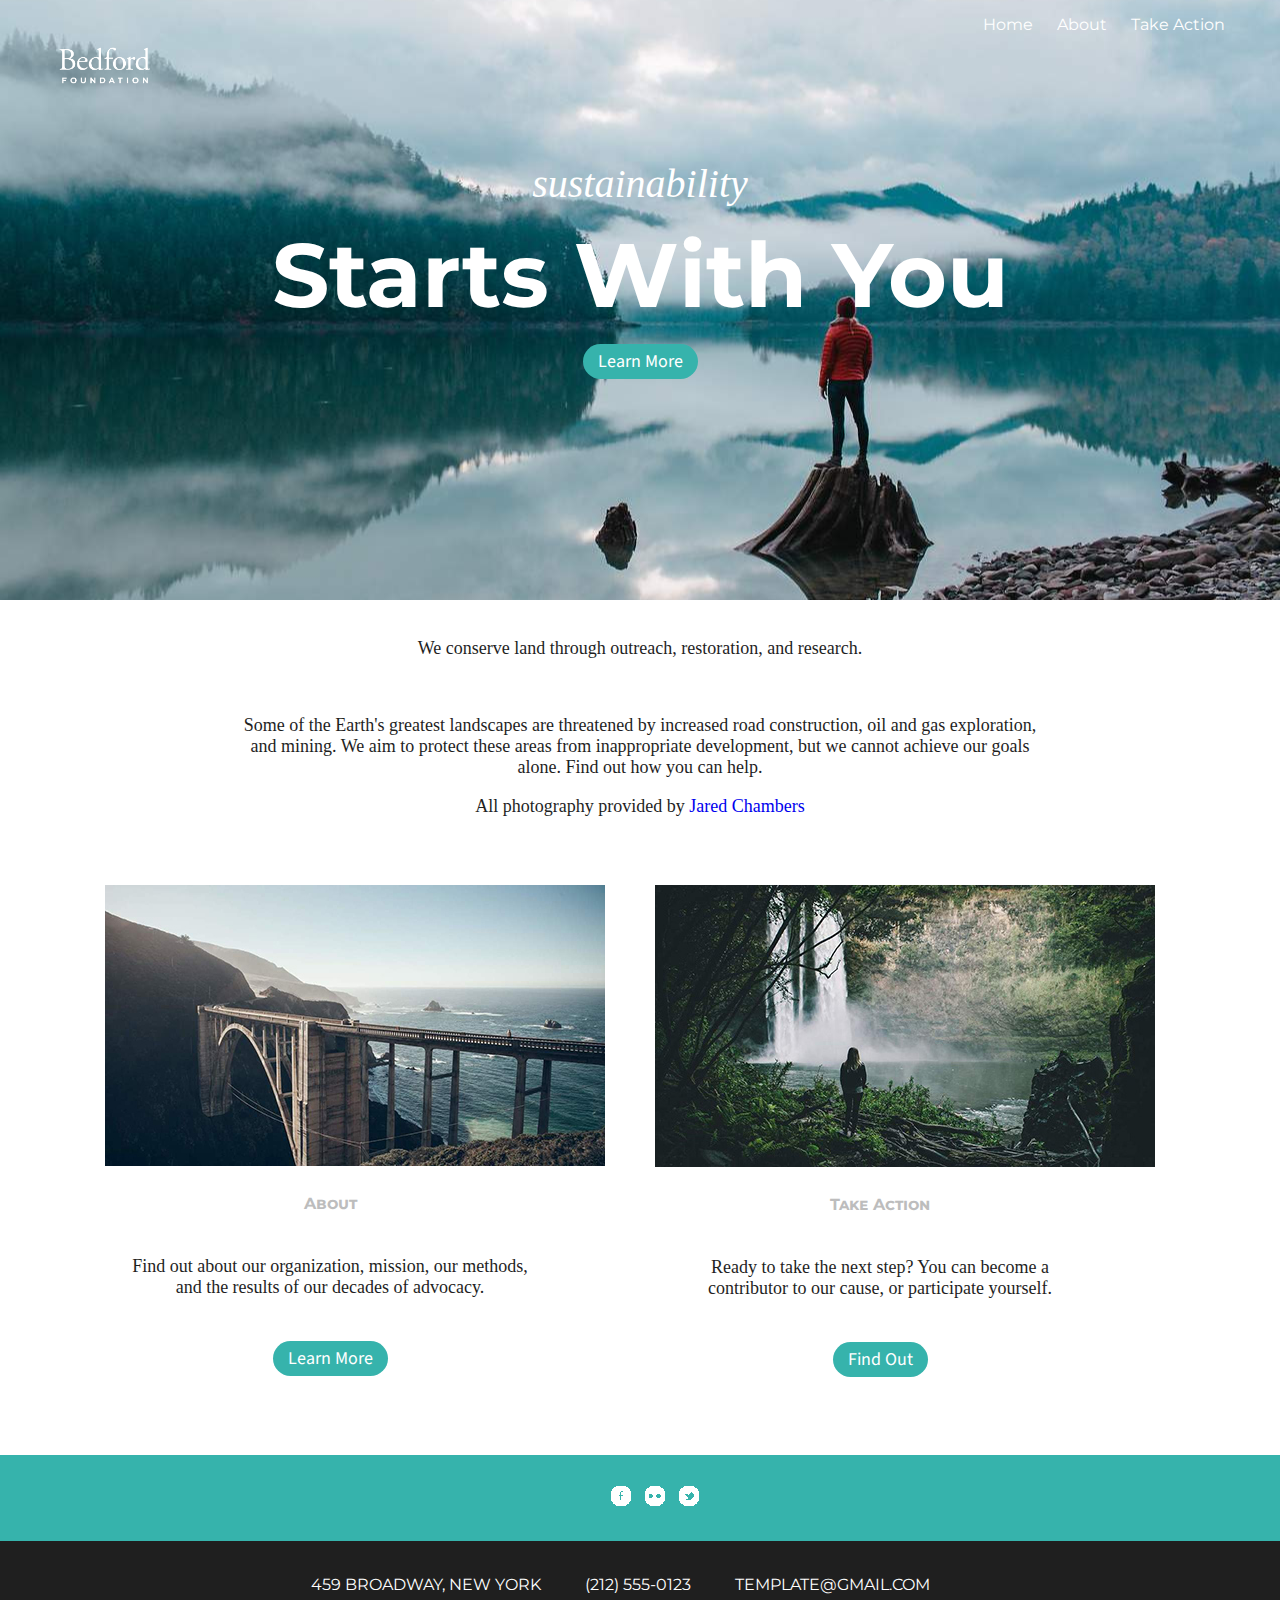
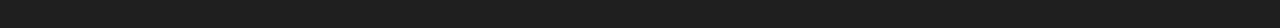
<file: index.html>
<!doctype html>
<html>
<head>
<meta charset="UTF-8">
<title>Assignment 2</title>
<link href="https://fonts.googleapis.com/css?family=Montserrat:400,700&display=swap" rel="stylesheet">
<link href="https://fonts.googleapis.com/css?family=Source+Sans+Pro&display=swap" rel="stylesheet">
<link rel="stylesheet" type="text/css" href="css/normalize.css">
<link rel="stylesheet" type="text/css" href="css/main.css">	
</head>

<body>
	<header id="hero-image"><!-- image here -->
		<div class="wrapper">
			<div class="row">
				<div>
					<h1><img src="img/logo.png" alt="bedford-foundation" width="100"></h1><!-- would this be the h1? logo image -->	
				</div>
				<nav>
					<ul>
						<li><a href="#">Home</a></li>
						<li><a href="about.html">About</a></li>
						<li><a href="action.html">Take Action</a></li>
					</ul>
				</nav>
			</div>
				
			<p><span>sustainability</span><br>Starts With You</p>
			<p><a href="action.html" class="btn-green">Learn More</a></p> <!-- is this right? -->
		</div>
	</header>
	
	<div class="wrapper">
		<div id="intro-para">
			<p>We conserve land through outreach, restoration, and research.</p>
		</div>
		<div id="home-para"><!-- to control the width -->
			<p>Some of the Earth's greatest landscapes are threatened by increased road construction, oil and gas exploration, and mining. We aim to protect these areas from inappropriate development, but we cannot achieve our goals alone. Find out how you can help.</p>
			<p>All photography provided by <a href="#">Jared Chambers</a></p>
		</div>
			
		
	
	
	
		<div class="row">
				
				<section class="col-1-home"><img src="img/what-we-do.jpeg" alt="" width="500"><!-- image here -->
					<header>
						<h2>About</h2>
					</header>
					<p>Find out about our organization, mission, our methods, and the results of our decades of advocacy.</p>
					<p><a href="about.html" class="btn-green">Learn More</a></p>
				</section>
				
				<section class="col-1-home"><img src="img/take-action.jpg" alt="" width="500"><!-- image here -->
					<header>
						<h2>Take Action</h2>
					</header>
					<p>Ready to take the next step? You can become a contributor to our cause, or participate yourself.</p>
					<p><a href="action.html" class="btn-green">Find Out</a></p>
				</section>
			
		</div>
		</div>
		
	
	
	<footer>
		<div class="btm-green-row"> <!-- would this be part of the footer? -->
			<div class="wrapper">
				<ul>
					<li><a href="http://www.facebook.com" target="_blank"><span>Facebook</span></a></li>
					<li><a href="http://www.flikr.com" target="_blank"><span>Flikr</span></a></li>
					<li><a href="http://www.twitter.com" target="_blank"><span>Twitter</span></a></li>
				</ul>
			</div>
		</div>
		
	
	 <!-- bg black -->
		<div class="bg-black">
			<address class="wrapper">
				<p><a href="https://www.google.com/maps/place/459+Broadway,+New+York,+NY+10013/data=!4m2!3m1!1s0x89c2598bd3fc4031:0x48b829f544b1ce3f?sa=X&ved=2ahUKEwiMsMH89_XnAhUFKawKHV20BeIQ8gEwAHoECAsQAQ" target="_blank">459 BROADWAY, NEW YORK</a></p> <!-- are these floating or inline blocks? -->
				<p><a href="tel:+12123330123">(212) 555-0123</a></p>
				<p><a href="mailto:template@gmail.com">TEMPLATE@GMAIL.COM</a></p>
			</address>
		</div>
	</footer>
	
</body>
</html>
</file>
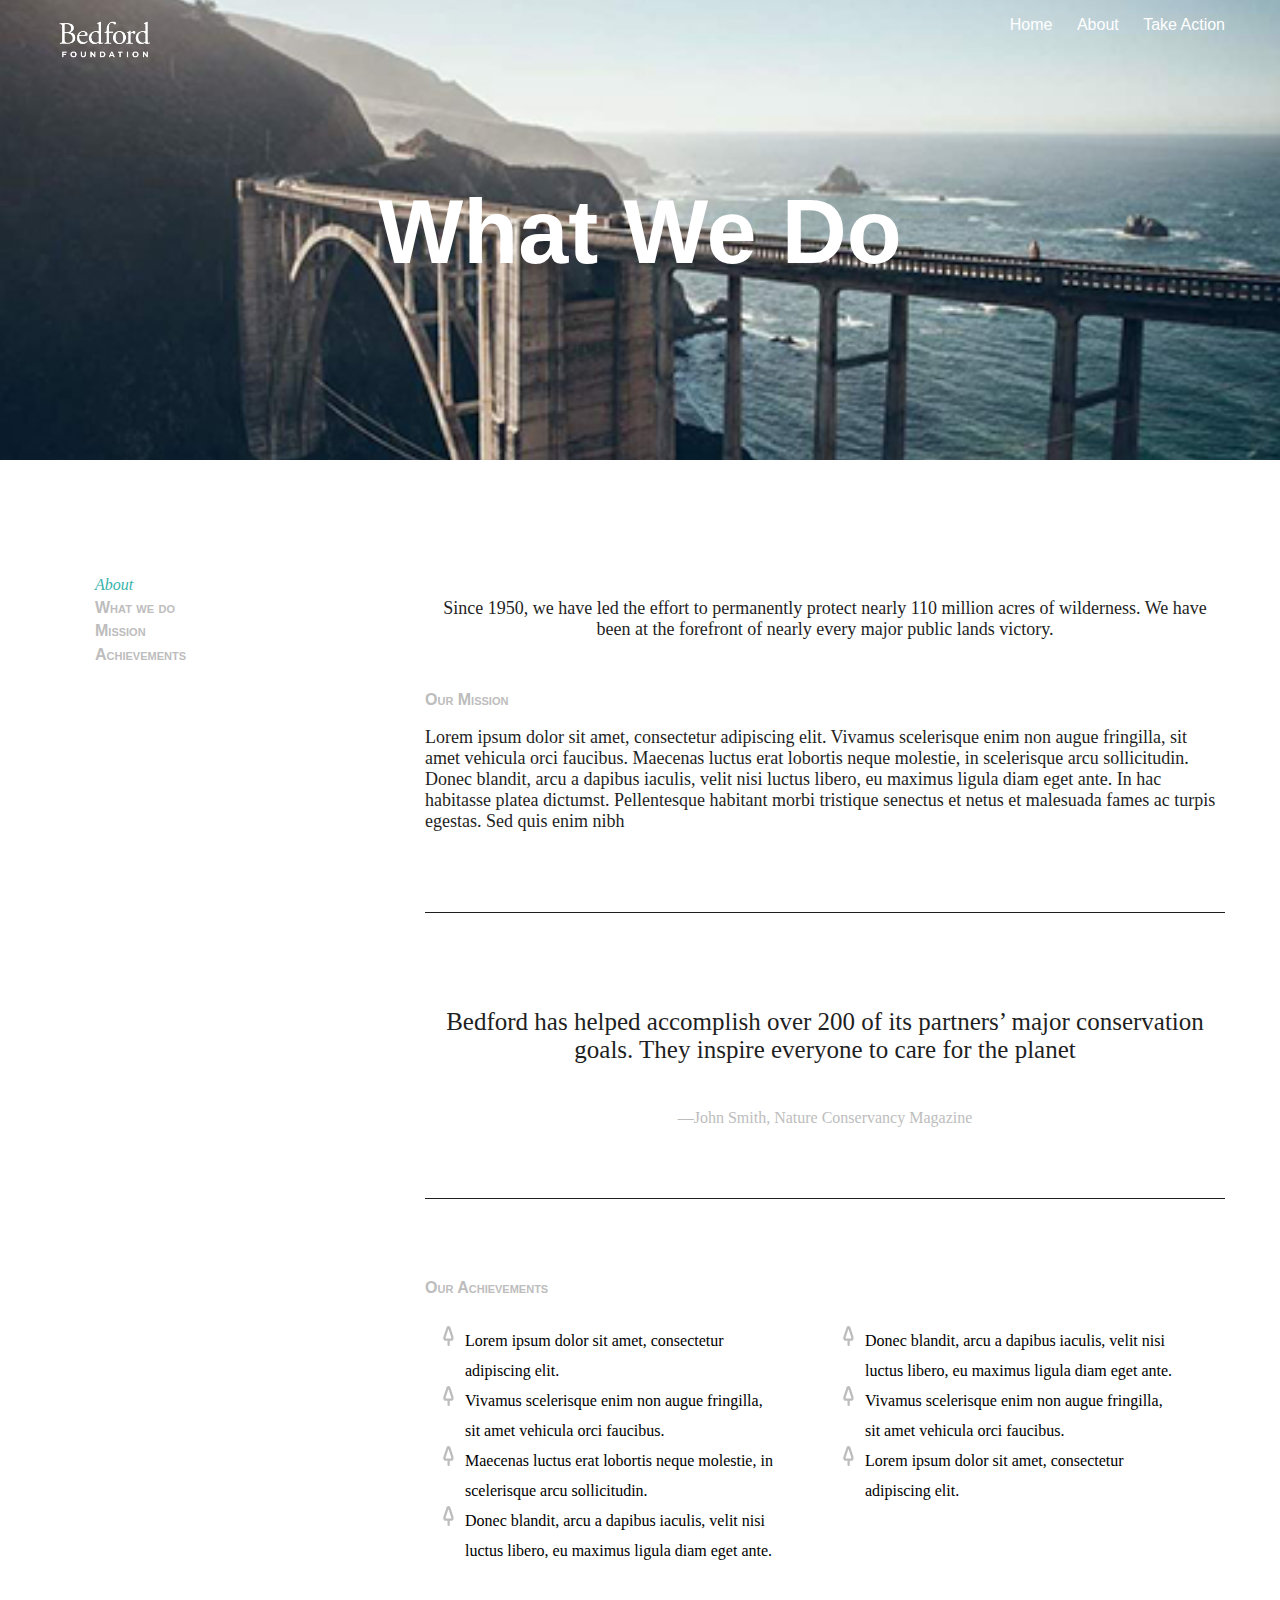
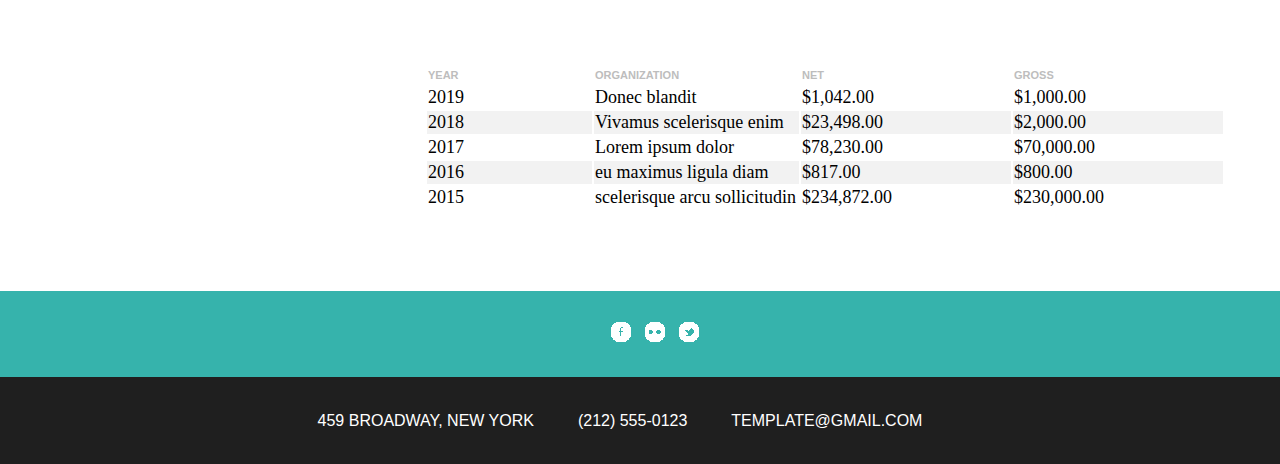
<file: about.html>
<!doctype html>
<html>
<head>
<meta charset="UTF-8">
<title>About</title>
<link rel="stylesheet" type="text/css" href="css/normalize.css">
<link rel="stylesheet" type="text/css" href="css/main.css">
</head>

<body>
	<header id="what-we-do"><!-- image here -->
		<div class="wrapper">
			<div class="row">
				<div>
					<p><img src="img/logo.png" alt="bedford-foundation" width="100"></p><!-- do I put this in p tag? -->
				</div>
				<nav>
					<ul>
						<li><a href="index.html">Home</a></li>
						<li><a href="#">About</a></li>
						<li><a href="action.html">Take Action</a></li>
					</ul>
				</nav>
			</div>
				
			<h1>What We Do</h1>
		</div>
	</header>
	
	<div class="wrapper">
		<div class="row">
			<nav id="left-nav">
				 <!--  float  -->
				<ul>
					<li><p>About</p></li>
					<li><a href="about.html">What we do</a></li>
					<li><a href="#mission">Mission</a></li>
					<li><a href="#achievements">Achievements</a></li>
				</ul>
			</nav>
			
			<div id="about-col-right">
				<div id="intro-para">
					<p>Since 1950, we have led the effort to permanently protect nearly 110 million acres of wilderness. We have been at the forefront of nearly every major public lands victory.</p>
				</div>
				<div id="mission">
					<header>
						<h2>Our Mission</h2>
					</header>
					<p>Lorem ipsum dolor sit amet, consectetur adipiscing elit. Vivamus scelerisque enim non augue fringilla, sit amet vehicula orci faucibus. Maecenas luctus erat lobortis neque molestie, in scelerisque arcu sollicitudin. Donec blandit, arcu a dapibus iaculis, velit nisi luctus libero, eu maximus ligula diam eget ante. In hac habitasse platea dictumst. Pellentesque habitant morbi tristique senectus et netus et malesuada fames ac turpis egestas. Sed quis enim nibh</p>
					<blockquote >
						<p>Bedford has helped accomplish over 200 of its partners’ major conservation goals. They inspire everyone to care for the planet</p>
						<footer>&mdash;John Smith, Nature Conservancy Magazine</footer>
					</blockquote>
				</div>


				<header>
					<h2>Our Achievements</h2>
				</header>
				<div class="row" id="achievements">
					<div class="achiev-col">
						<ul>
							<li>Lorem ipsum dolor sit amet, consectetur adipiscing elit.</li>
							<li>Vivamus scelerisque enim non augue fringilla, sit amet vehicula orci faucibus. </li>
							<li>Maecenas luctus erat lobortis neque molestie, in scelerisque arcu sollicitudin.</li>
							<li>Donec blandit, arcu a dapibus iaculis, velit nisi luctus libero, eu maximus ligula diam eget ante. </li>
						</ul>
					</div>
					
					<div class="achiev-col">
						<ul>
							<li>Donec blandit, arcu a dapibus iaculis, velit nisi luctus libero, eu maximus ligula diam eget ante. </li>
							<li>Vivamus scelerisque enim non augue fringilla, sit amet vehicula orci faucibus. </li>
							<li>Lorem ipsum dolor sit amet, consectetur adipiscing elit.</li>
						</ul>
					</div>
				</div>
				<!-- TABLE -->
				<table>
					<thead>
						<tr>
							<th>year</th>
							<th>organization</th>
							<th>net</th>
							<th>gross</th>
						</tr>
					</thead>
					<tbody>
						<tr>
							<td>2019</td>
							<td>Donec blandit</td>
							<td>$1,042.00</td>
							<td>$1,000.00</td>
						</tr>
						<tr>
							<td>2018</td>
							<td>Vivamus scelerisque enim</td>
							<td>$23,498.00</td>
							<td>$2,000.00</td>
						</tr>
						<tr>
							<td>2017</td>
							<td>Lorem ipsum dolor</td>
							<td>$78,230.00</td>
							<td>$70,000.00</td>
						</tr>
						<tr>
							<td>2016</td>
							<td>eu maximus ligula diam</td>
							<td>$817.00</td>
							<td>$800.00</td>
						</tr>
						<tr>
							<td>2015</td>
							<td>scelerisque arcu sollicitudin</td>
							<td>$234,872.00</td>
							<td>$230,000.00</td>
						</tr>
					</tbody>
				</table>
				
			</div>
		</div>	
	</div>
	
	
	
	
	
	
	
	
	
	
	
	
	
	
	
	
		<footer>
		<div class="btm-green-row"> <!-- would this be part of the footer? -->
			<div class="wrapper">
				<ul>
					<li><a href="http://www.facebook.com" target="_blank"><span>Facebook</span></a></li>
					<li><a href="http://www.flikr.com" target="_blank"><span>Flikr</span></a></li>
					<li><a href="http://www.twitter.com" target="_blank"><span>Twitter</span></a></li>
				</ul>
			</div>
		</div>
		
	
	 <!-- bg black -->
		<div class="bg-black">
			<address class="wrapper">
				<p><a href="https://www.google.com/maps/place/459+Broadway,+New+York,+NY+10013/data=!4m2!3m1!1s0x89c2598bd3fc4031:0x48b829f544b1ce3f?sa=X&ved=2ahUKEwiMsMH89_XnAhUFKawKHV20BeIQ8gEwAHoECAsQAQ" target="_blank">459 BROADWAY, NEW YORK</a></p> <!-- are these floating or inline blocks? -->
				<p><a href="tel:+12123330123">(212) 555-0123</a></p>
				<p><a href="mailto:template@gmail.com">TEMPLATE@GMAIL.COM</a></p>
			</address>
		</div>
	</footer>
</body>
</html>
</file>
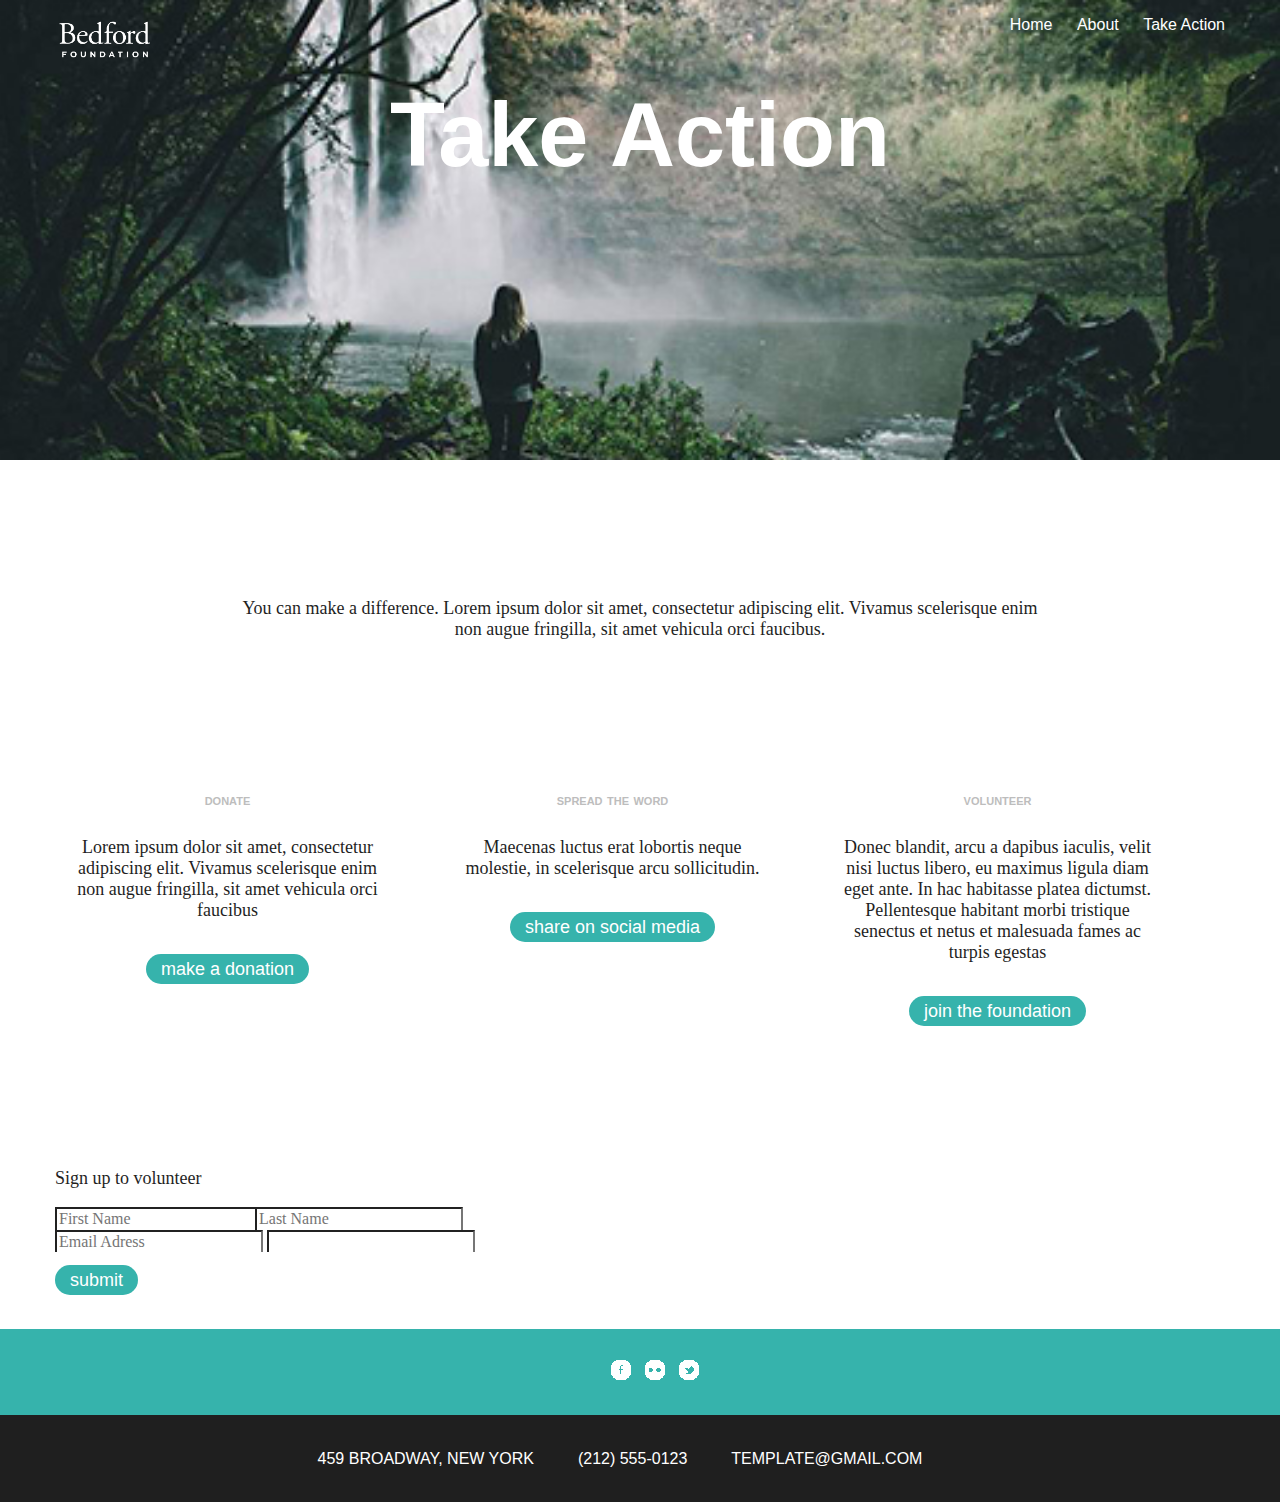
<file: action.html>
<!doctype html>
<html>
<head>
<meta charset="UTF-8">
<title>Action</title>
<link rel="stylesheet" type="text/css" href="css/normalize.css">
<link rel="stylesheet" type="text/css" href="css/main.css">
</head>

<body>
		<header id="take-action"><!-- image here -->
		<div class="wrapper">
			<div class="row">
				<div>
					<p><img src="img/logo.png" alt="bedford-foundation" width="100"></p>
				</div>
				<nav><!-- Can you explain why this doesnt line up with the logo like it does on my home page? -->
					<ul>
						<li><a href="index.html">Home</a></li>
						<li><a href="about.html">About</a></li>
						<li><a href="#">Take Action</a></li>
					</ul>
				</nav>
			</div>
				
			<h1>Take Action</h1>
		</div>
	</header>
	
	
		<div class="wrapper">
			<div id="intro-para">
				<p>You can make a difference. Lorem ipsum dolor sit amet, consectetur adipiscing elit. Vivamus scelerisque enim non augue fringilla, sit amet vehicula orci faucibus. </p><!-- should I use a class to style this? -->
			</div>
			
			<div class="row">
				<section class="col-1-action"><!-- should these each be a section? -->
					<header>
						<h2>donate</h2>
					</header>
					<p>Lorem ipsum dolor sit amet, consectetur adipiscing elit. Vivamus scelerisque enim non augue fringilla, sit amet vehicula orci faucibus</p>
					<p><a href="" class="btn-green">make a donation</a></p>
				</section>
				
				<section class="col-1-action">
					<header>
						<h2>spread the word</h2>
					</header>
					<p>Maecenas luctus erat lobortis neque molestie, in scelerisque arcu sollicitudin.</p>
					<p><a href="" class="btn-green">share on social media</a></p>
				</section>
				
				<section class="col-1-action">
					<header>
						<h2>volunteer</h2>
					</header>
					<p> Donec blandit, arcu a dapibus iaculis, velit nisi luctus libero, eu maximus ligula diam eget ante. In hac habitasse platea dictumst. Pellentesque habitant morbi tristique senectus et netus et malesuada fames ac turpis egestas</p>
					<p><a href="" class="btn-green">join the foundation</a></p>
				</section>
			</div>

	
			<form>
				<p>Sign up to volunteer</p> <!-- am I going to have to float these? -->
				<div class="row">
					<div>
						<label for="first-name">First-name</label> <!-- hide with css -->
						<input type="text" name="first-name" id="first-name" placeholder="First Name">
					</div>
					<div>
						<label for="last-name">Last-name</label>
						<input type="text" name="last-name" id="last-name" placeholder="Last Name">
					</div>
				</div>
				
				<label for="e-mail">e-mail</label>
				<input type="email" name="e-mail" id="e-mail" placeholder="Email Adress">
				<label>I would like to get envolved</label><!-- not the correct element -->
				<input type="text">
				
				<p><a href="#" class="btn-green">submit</a></p>
			</form>
		</div>
	
		<footer>
		<div class="btm-green-row"> <!-- would this be part of the footer? -->
			<div class="wrapper">
				<ul>
					<li><a href="http://www.facebook.com" target="_blank"><span>Facebook</span></a></li>
					<li><a href="http://www.flikr.com" target="_blank"><span>Flikr</span></a></li>
					<li><a href="http://www.twitter.com" target="_blank"><span>Twitter</span></a></li>
				</ul>
			</div>
		</div>
		
	
	 <!-- bg black -->
		<div class="bg-black">
			<address class="wrapper">
				<p><a href="https://www.google.com/maps/place/459+Broadway,+New+York,+NY+10013/data=!4m2!3m1!1s0x89c2598bd3fc4031:0x48b829f544b1ce3f?sa=X&ved=2ahUKEwiMsMH89_XnAhUFKawKHV20BeIQ8gEwAHoECAsQAQ" target="_blank">459 BROADWAY, NEW YORK</a></p> <!-- are these floating or inline blocks? -->
				<p><a href="tel:+12123330123">(212) 555-0123</a></p>
				<p><a href="mailto:template@gmail.com">TEMPLATE@GMAIL.COM</a></p>
			</address>
		</div>
	</footer>
</body>
</html>
</file>
<file: css/main.css>
@charset "UTF-8";
/* CSS Document */

/*--------------------------------------------------------------
>>> CSS STANDARDS
----------------------------------------------------------------
1. Place in appropriate section
2. Add new sections to the Table of Contents as needed
3. Order properties consistently inside each declaration i.e. alphabetically or by function 
4. Declaration selectors should each occupy a new line
5. Enter one new line between rules
6. Enter more than one new line between categories 
--------------------------------------------------------------*/

/*--------------------------------------------------------------
>>> TABLE OF CONTENTS:
----------------------------------------------------------------
1.0 - Settings: used with preprocessors and contain font, colors definitions, etc.
2.0 - Tools: globally used mixins and functions. Use for preprocessor only.
3.0 - Generic: reset and/or normalize styles, box-sizing definition, etc.


4.0 - Elements: styling for bare/generic HTML elements 
        - Forms
        - Lists
        - Media
        - Tables
        - Typography: Headings, Paragraphs, Blockquotes, Anchors
5.0 - Objects: class-based selectors which define undecorated design patterns, building blocks
        - Framework
6.0 - Components: specific designed components -- (very specific pieces of code)
        - Buttons
        - Header
        - Navigation 
7.0 - Utilities: utilities and helper classes with ability to override anything which goes before in the triangle, eg. hide helper class
        - Alignment	    
        - Color
        - Size

/*--------------------------------------------------------------
4.0 - Generic 
-------------------------------------------------------------- */

* {
	-webkit-box-sizing: border-box;
	-moz-box-sizing: border-box;
	-o-box-sizing: border-box;
	-ms-box-sizing: border-box;
	box-sizing: border-box;
}

.wrapper {
	width: 1170px; 
	margin: 0 auto;
}

.row {
    overflow: auto;
}

/* -- FORMS -- */ 


form {
	border: none;
	padding-bottom: 20px;
	margin: 0 auto;
}

label {
	display: none;
}

input {
	border-bottom: thin;
	
}


form .row div {
	float: left;
	width: 200px;
}




/* -- TABLES -- */

table {
	padding: 80px 0;
}

th {
	font: bold small-caps 16px 'Montserrat', sans-serif;
	color: #BDBDBD;
	text-align: left;
}

tbody {
	font: 18px 'EB Garamond', serif;
	text-align: left;
}

tbody tr:nth-child(even) {
	background-color: #F2F2F2;
}

th, td {
	width: 800px;
}


/*--------------------------------------------------------------
4.0 - Elements 
-------------------------------------------------------------- */

a {
	text-decoration: none;
}

p {
	font: 18px 'EB Garamond', serif;
	color: #1F1F1F;
}

h1 {
	font: bold 90px 'Montserrat', sans-serif;
	color: #fff;
	margin: 0 auto;
	text-align: center;
}

footer {
	text-align: center;
}

footer li:first-child a {
	background: url("../img/fb-icon.png") no-repeat 0 0;
}

footer li:nth-child(2) a {
	background: url("../img/flkr-icon.png") no-repeat 0 0;
}

footer li:last-child a {
	background: url("../img/twitter-icon.png") no-repeat 0 0;
}

footer li a:hover { /* left/right - bottom/top - this controls all sprite positioning */
	background-position: 0 -20px;
}

footer ul a {
	width: 20px;
	height: 20px;
	margin-right: 10px;
}

footer li, li a, footer p {
	display: inline-block;
}

footer p a {
	margin-right: 40px;
	font: small-caps 16px 'Montserrat', sans-serif;
	color: #fff;
	
}

.btm-green-row {
	background-color: #36B3AC;
	
}

.bg-black {
	background-color: #1F1F1F;
}

.bg-black, .btm-green-row {
	padding: 15px 0;
}

footer a span {
	display: none;
}

/*--------------------------------------------------------------
5.0 - Objects 
-------------------------------------------------------------- */

/*--------------------------------------------------------------
6.0 - Components 
-------------------------------------------------------------- */

header nav {
	display: inline-block;
	color: #fff;
	float: right;
	font-family: 'Montserrat', sans-serif;
}

header nav li {
	display: inline-block;
	margin-left: 20px;
}

header nav ul li a:lastchild {
	border: 2px solid #fff;
	border-radius: 30px;
}


header .row div {
	float: left;
}

#hero-image p {
	font: bold 90px 'Montserrat', sans-serif;
	color: #fff;
	margin: 0 auto;
	text-align: center;
	margin-bottom: -50px;
}

#take-action {
	background: url("../img/take-action.jpg") no-repeat center;
  	-webkit-background-size: cover;
  	-moz-background-size: cover;
  	-o-background-size: cover;
  	background-size: cover;
	height: 460px;
	margin-bottom: 100px;
}

#what-we-do {
	background: url("../img/what-we-do.jpeg") no-repeat center;
  	-webkit-background-size: cover;
  	-moz-background-size: cover;
  	-o-background-size: cover;
  	background-size: cover;
	height: 460px;
	margin-bottom: 100px;
}

#hero-image {
	background: url("../img/hero.jpeg") no-repeat center;
  	-webkit-background-size: cover;
  	-moz-background-size: cover;
  	-o-background-size: cover;
  	background-size: cover;
	height: 600px;
}

#what-we-do h1 {
	padding: 120px 0;
}

#what-we-do img {
	float: left;
}


span {
	font: italic 40px 'EB Garamond', serif;
	
}

.btn-green {
	background-color: #36B3AC;
	font: 18px 'Source Sans Pro', sans-serif;
	border-radius: 70px;
	padding: 5px 15px;
	
}

h2, #left-nav li a {
	font: bold small-caps 16px 'Montserrat', sans-serif;
}

#left-nav {
	float: left;
	width: 200px;
}

#left-nav li {
	text-decoration: none;
	list-style-type: none;
	margin: 5px 0;
}

#left-nav li p {
	font: italic 16px 'EB Garamond', serif;
	color: #36B3AC;
	margin-bottom: 2px;
	
}

#left-nav li a:hover {
	color: #1F1F1F;
}

#home-para {
	text-align: center;
	width: 800px;
	margin: 0 auto;
}

blockquote {
	border-top: thin solid #1F1F1F;/* shorthand?? */
	border-bottom: thin solid #1F1F1F;
	margin: 80px 0;
}

blockquote p {
	padding: 70px 0;
	text-align: center;
	font-size: 25px;
}

blockquote > footer {
	text-align: center;
	margin-top: -50px;
	padding-bottom: 70px;
}

#about-col-right {
	float: right;
	width: 800px;
}

.col-1-home {
	float: left;
	width: 450px;
	text-align: center;
	margin: 50px;
}


.col-1-home p {
	padding: 15px;
}

.col-1-home h2 {
	padding: 10px;
}


.achiev-col {
	float: left;
	width: 350px;
	margin-right: 50px;
}

.achiev-col ul {
	list-style-image: url("../img/tree-bullet.png");
}

.achiev-col li {
	line-height: 30px;
}

.col-1-action {
	float: left;
	width: 325px;
	text-align: center;
	margin-right: 50px;
	padding: 100px 0;
	margin-left: 10px;
}

.col-1-action p {
	padding: 10px 0;
}

#intro-para {
	font: 25px 'EB Garamond', serif;
	margin: 0 auto;
	width: 800px;
	text-align: center;
	padding: 20px 0;
}
 

/*--------------------------------------------------------------
7.0 - Utilities 
-------------------------------------------------------------- */

header nav li a, .btn-green, h1 {
	color: #fff;
}

a:hover {
	color: #000;
}

h2, #left-nav li a, blockquote > footer {
	color: #BDBDBD;
}
</file>
